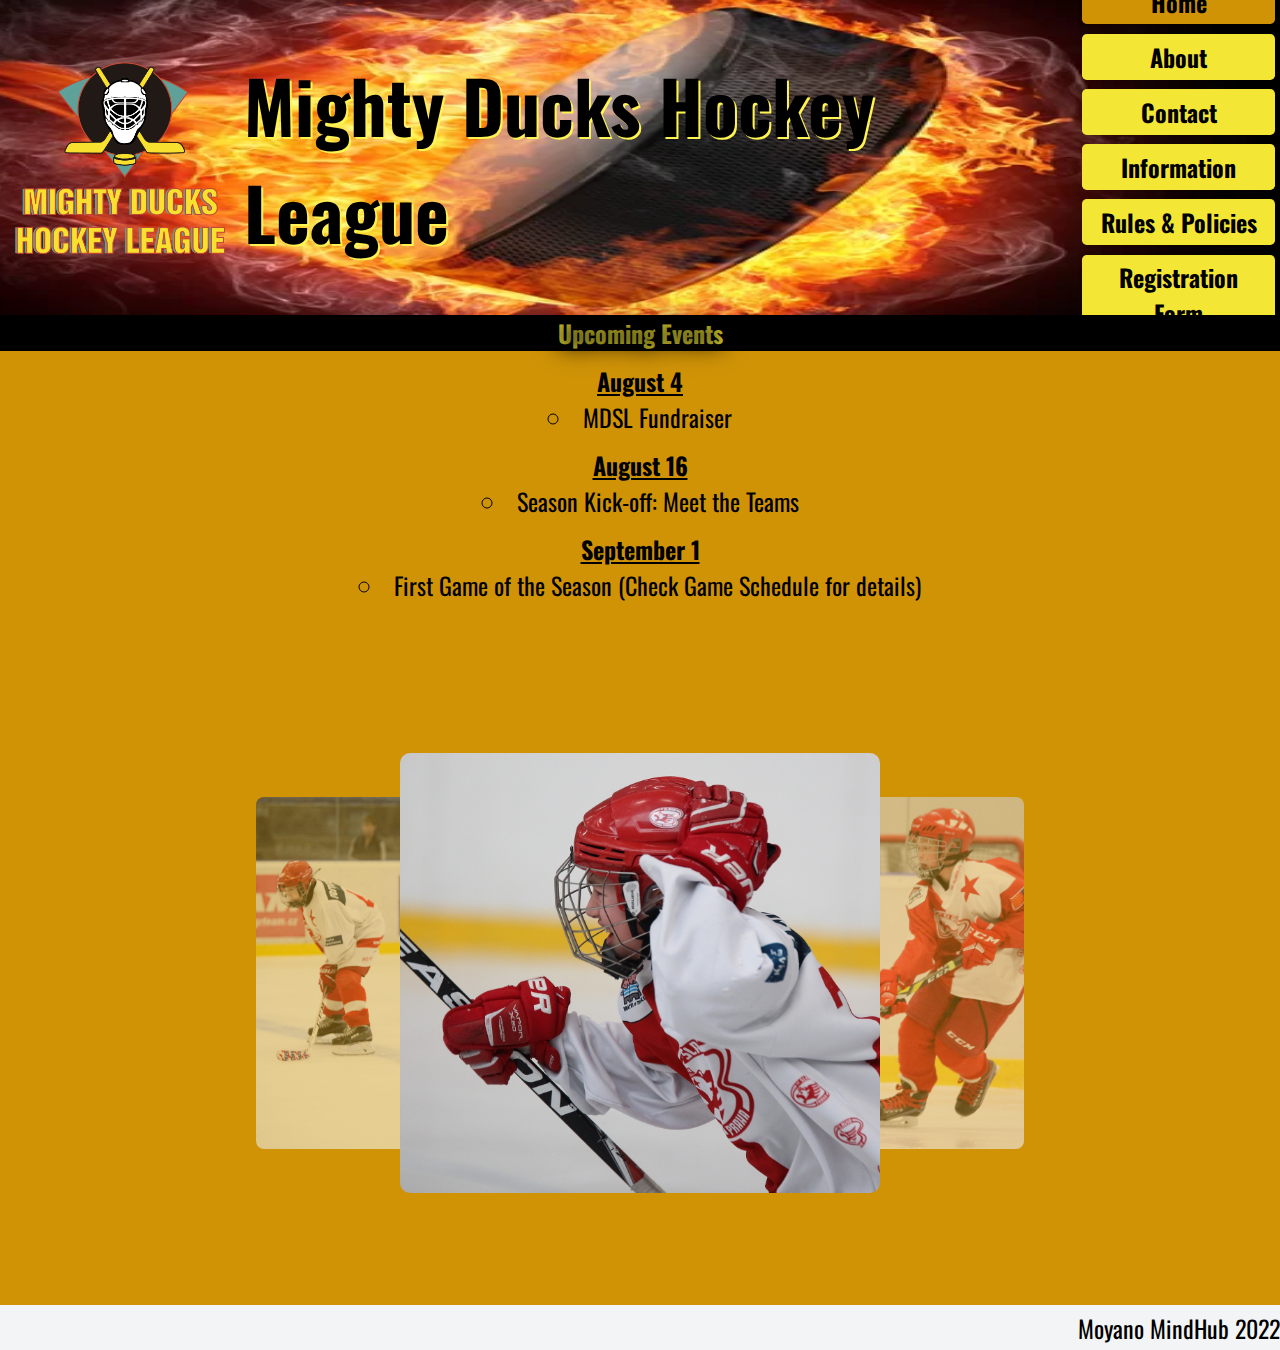
<file: index.html>
<!DOCTYPE html>
<html lang="en">

<head>
  <meta charset="UTF-8">
  <meta http-equiv="X-UA-Compatible" content="IE=edge">
  <meta name="viewport" content="width=device-width, initial-scale=1.0">
  <title>Rules&Policies</title>
  <link rel="preconnect" href="https://fonts.googleapis.com">
  <link rel="preconnect" href="https://fonts.gstatic.com" crossorigin>
  <link href="https://fonts.googleapis.com/css2?family=Oswald:wght@300&display=swap" rel="stylesheet">
  <link rel="stylesheet" href="./styles/style.css">
  <link rel="shortcut icon" href="./Assets/favicon.ico" type="image/x-icon">
</head>

<body>
  <header>
    <img src="./Assets/logo.png" width="250" height="250" alt="LOGO">
    <h1>Mighty Ducks Hockey League</h1>
    <nav>
      <a class="activate" href="#">Home</a>
      <a href="./about.html">About</a>
      <a href="./contact.html">Contact</a>
      <a href="./game_info.html">Information</a>
      <a href="./rules.html">Rules & Policies</a>
      <a href="./registration.html">Registration Form</a>
    </nav>
  </header>
  <main>
    <h3 data-text="Upcoming Events" class="luz">Upcoming Events</h3>
    <section class="section2">
      <h4>August 4</h4>
      <ul>
        <li>MDSL Fundraiser</li>
      </ul>
      <h4>August 16</h4>
      <ul>
        <li>Season Kick-off: Meet the Teams</li>
      </ul>
      <h4>September 1</h4>
      <ul>
        <li>First Game of the Season (Check Game Schedule for details)
        </li>
      </ul>
    </section>
    <div class="container__slider">
      <div class="container">
        <input type="radio" name="slider" id="item-1" checked>
        <input type="radio" name="slider" id="item-2">
        <input type="radio" name="slider" id="item-3">

        <div class="cards">
          <label class="card" for="item-1" id="selector-1">
            <img class="carrusel" src="./Assets/hockey1.jpg" alt="niñossjugando">
          </label>
          <label class="card" for="item-2" id="selector-2">
            <img class="carrusel" src="./Assets/hockey2.jpg" alt="niñosjugandooo2">
          </label>
          <label class="card" for="item-3" id="selector-3">
            <img class="carrusel" src="./Assets/hockey3.jpg" alt="niñosjugandox3">
          </label>
        </div>
      </div>
    </div>
  </main>
  <footer>
    <p>Moyano MindHub 2022</p>
  </footer>
</body>

</html>
</file>
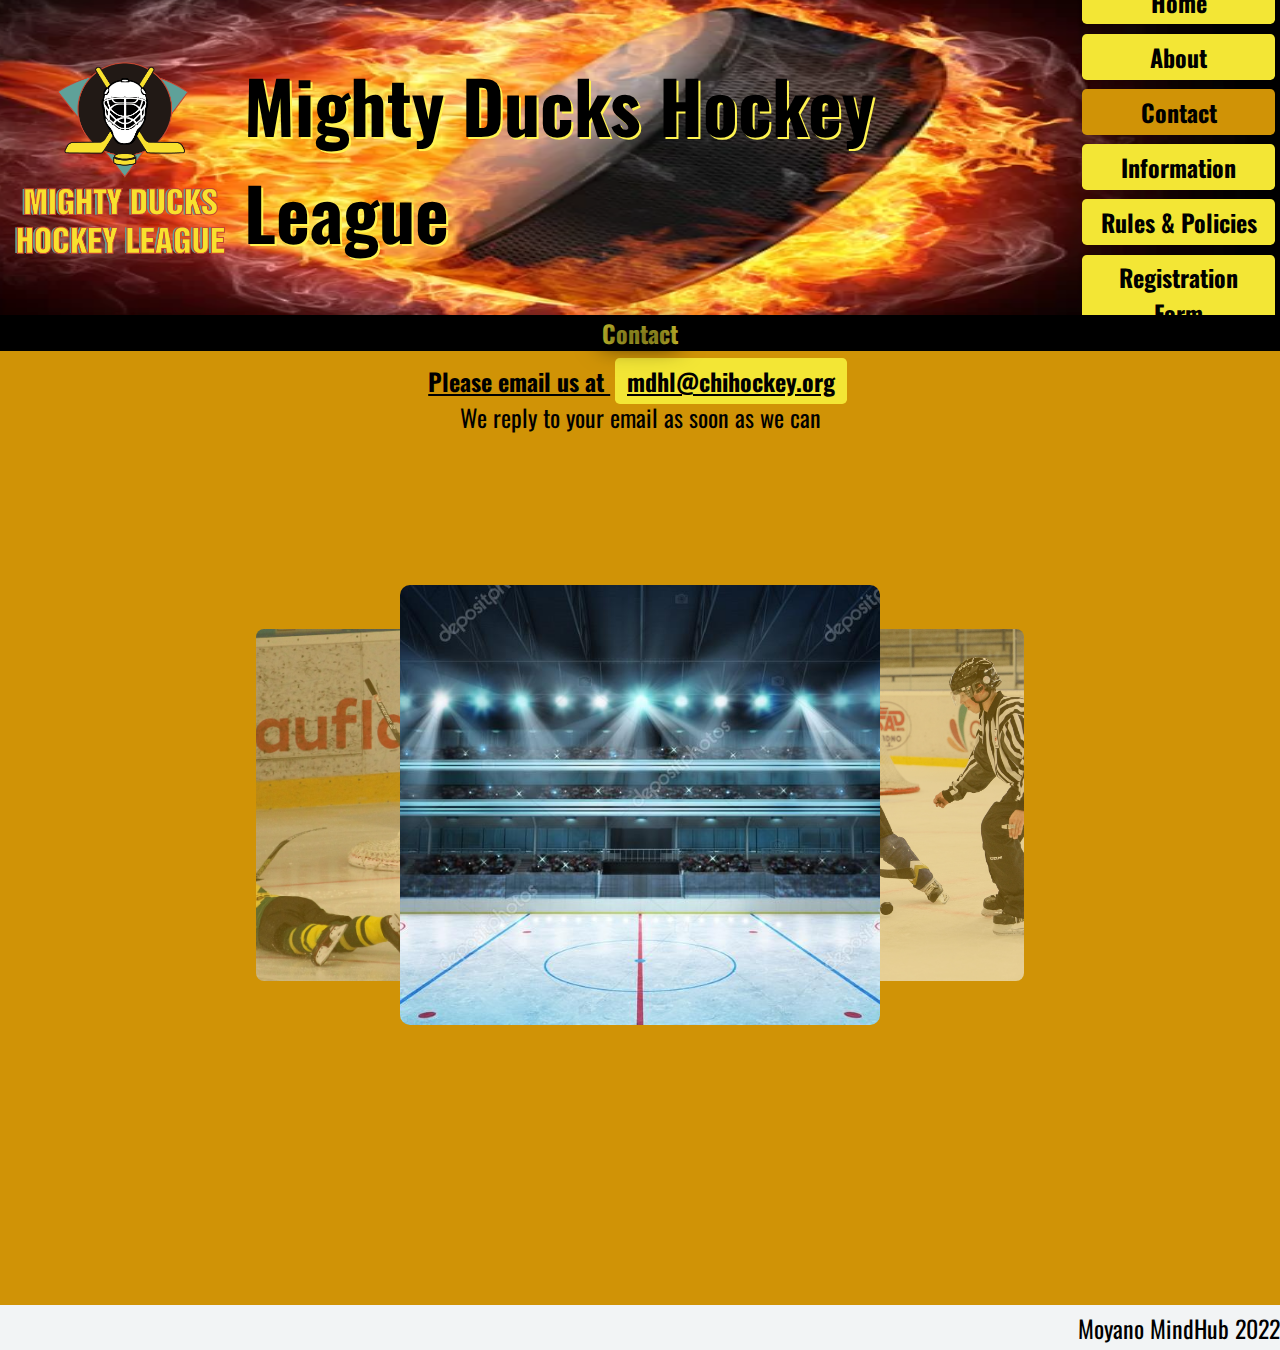
<file: contact.html>
<!DOCTYPE html>
<html lang="en">

<head>
  <meta charset="UTF-8">
  <meta http-equiv="X-UA-Compatible" content="IE=edge">
  <meta name="viewport" content="width=device-width, initial-scale=1.0">
  <title>Rules&Policies</title>
  <link rel="preconnect" href="https://fonts.googleapis.com">
  <link rel="preconnect" href="https://fonts.gstatic.com" crossorigin>
  <link href="https://fonts.googleapis.com/css2?family=Oswald:wght@300&display=swap" rel="stylesheet">
  <link rel="stylesheet" href="./styles/style.css">
  <link rel="shortcut icon" href="./Assets/favicon.ico" type="image/x-icon">
</head>

<body>
  <header>
    <img src="./Assets/logo.png" width="250" height="250" alt="LOGO">
    <h1>Mighty Ducks Hockey League</h1>
    <nav>
      <a href="./index.html">Home</a>
      <a href="./about.html">About</a>
      <a class="activate" href="#">Contact</a>
      <a href="./game_info.html">Information</a>
      <a href="./rules.html">Rules & Policies</a>
      <a href="./registration.html">Registration Form</a>
    </nav>
  </header>
  <main>
    <h3 data-text="Contact" class="luz">Contact</h3>
    <section class="section2">
      <h4>Please email us at <a href="mailto:mdhl@chihockey.org">mdhl@chihockey.org</a></h4>
      <p>We reply to your email as soon as we can</p><!-- ALT+SHIFT+A PARA COMENTAR -->
    </section>
    <div class="container__slider">
      <div class="container">
        <input type="radio" name="slider" id="item-1" checked>
        <input type="radio" name="slider" id="item-2">
        <input type="radio" name="slider" id="item-3">

        <div class="cards">
          <label class="card" for="item-1" id="selector-1">
            <img class="carrusel" src="./Assets/hockey6.jpg" alt="estadio">
          </label>
          <label class="card" for="item-2" id="selector-2">
            <img class="carrusel" src="./Assets/hockey4.jpg" alt="niñosjugando">
          </label>
          <label class="card" for="item-3" id="selector-3">
            <img class="carrusel" src="./Assets/hockey5.jpg" alt="estadioniños">
          </label>
        </div>
      </div>
    </div>
  </main>
  <footer>
    <p>Moyano MindHub 2022</p>
  </footer>
</body>

</html>
</file>
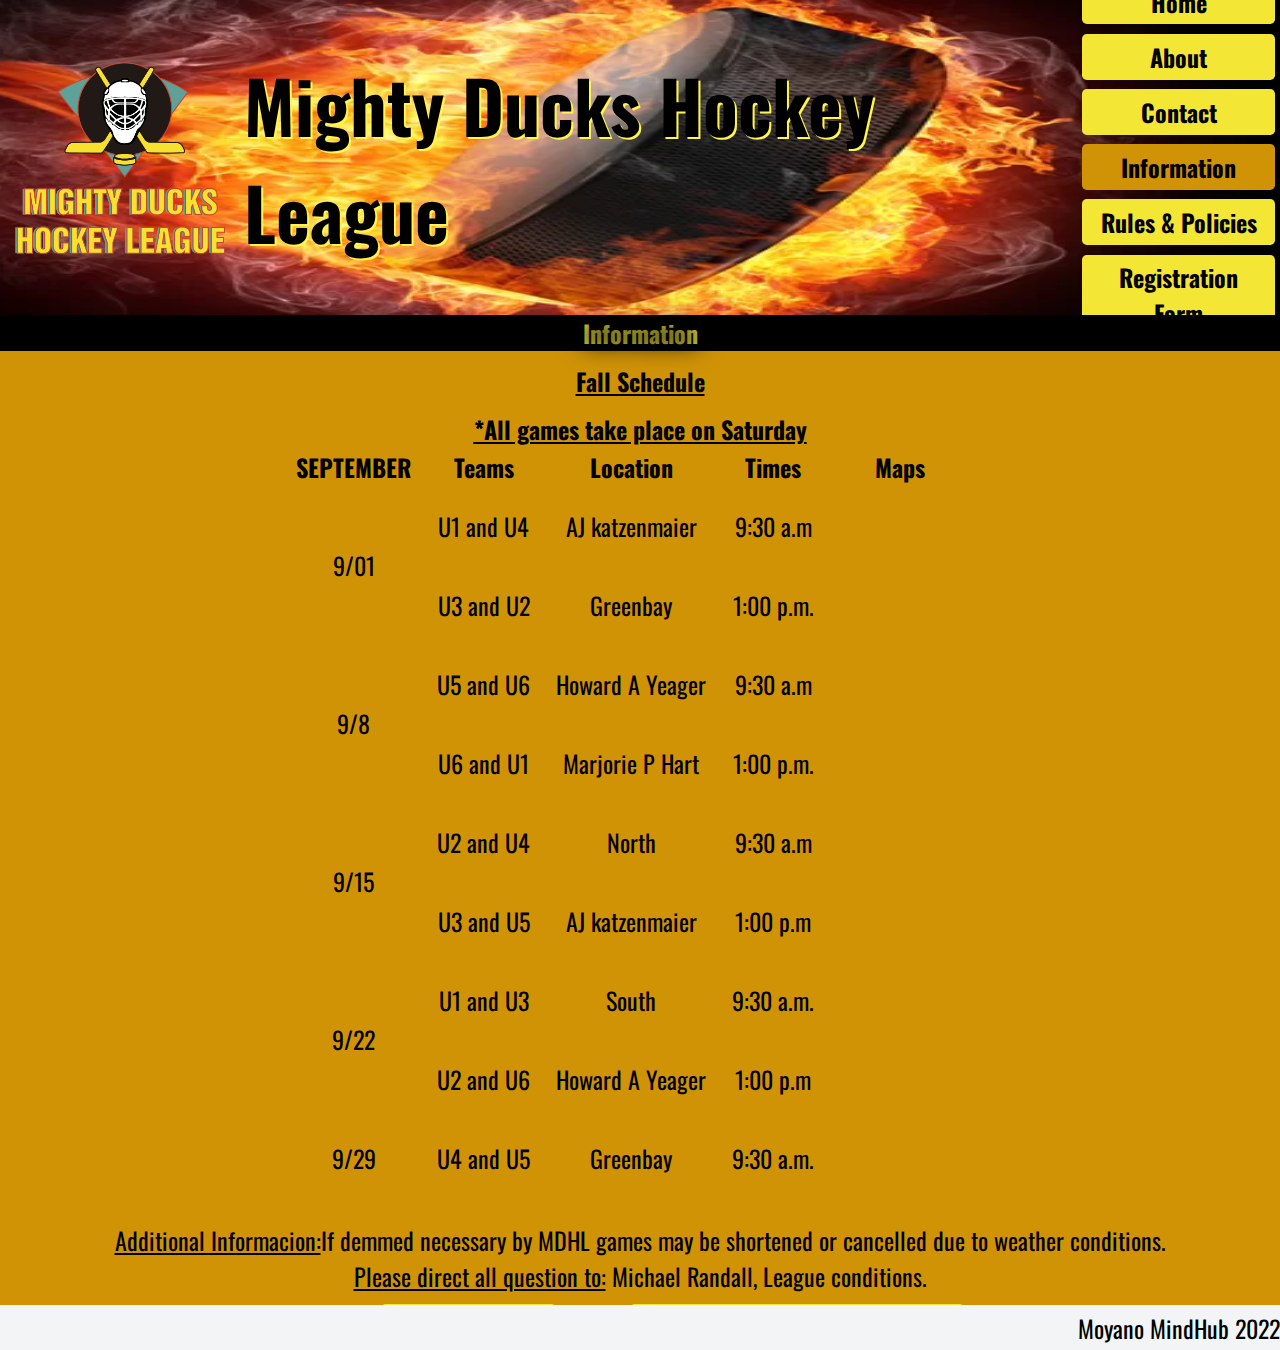
<file: game_info.html>
<!DOCTYPE html>
<html lang="en">

<head>
  <meta charset="UTF-8">
  <meta http-equiv="X-UA-Compatible" content="IE=edge">
  <meta name="viewport" content="width=device-width, initial-scale=1.0">
  <title>Rules&Policies</title>
  <link rel="preconnect" href="https://fonts.googleapis.com">
  <link rel="preconnect" href="https://fonts.gstatic.com" crossorigin>
  <link href="https://fonts.googleapis.com/css2?family=Oswald:wght@300&display=swap" rel="stylesheet">
  <link rel="stylesheet" href="./styles/style.css">
  <link rel="shortcut icon" href="./Assets/favicon.ico" type="image/x-icon">
</head>

<body>
  <header>
    <img src="./Assets/logo.png" width="250" height="250" alt="logo">
    <h1>Mighty Ducks Hockey League</h1>
    <nav>
      <a href="./index.html">Home</a>
      <a href="./about.html">About</a>
      <a href="./contact.html">Contact</a>
      <a class="activate" href="#">Information</a>
      <a href="./rules.html">Rules & Policies</a>
      <a href="./registration.html">Registration Form</a>
    </nav>
  </header>
  <main>
    <h3 data-text="Information" class="luz">Information</h3>
    <div class="table">
      <h4>Fall Schedule</h4>
      <h4><u>*All games take place on Saturday</u></h4>
    </div>
    <div class="tablita">
      <table>
        <thead>
          <tr>
            <th>SEPTEMBER</th>
            <th>Teams</th>
            <th>Location</th>
            <th>Times</th>
            <th>Maps</th>
          </tr>
        </thead>
        <tbody>
          <tr>
            <td rowspan="2">9/01</td>
            <td>U1 and U4</td>
            <td>AJ katzenmaier</td>
            <td>9:30 a.m</td>
            <td><iframe class="mapas"
                src="https://www.google.com/maps/embed?pb=!1m18!1m12!1m3!1d428092.72268279444!2d-68.56355336244559!3d-33.04397529041098!2m3!1f0!2f0!3f0!3m2!1i1024!2i768!4f13.1!3m3!1m2!1s0x880f932fbc6ba7cd%3A0xcf2bbe275c6da815!2sAJ%20Katzenmaier%20Academy!5e0!3m2!1ses-419!2sar!4v1657668652899!5m2!1ses-419!2sar"
                width="300" height="200" style="border:0;" allowfullscreen="" loading="lazy"
                referrerpolicy="no-referrer-when-downgrade"></iframe></td>
          </tr>
          <tr>
            <td>U3 and U2</td>
            <td>Greenbay</td>
            <td>1:00 p.m.</td>
            <td><iframe class="mapas"
                src="https://www.google.com/maps/embed?pb=!1m18!1m12!1m3!1d720227.8582943968!2d-87.94415445778787!3d45.15895041075122!2m3!1f0!2f0!3f0!3m2!1i1024!2i768!4f13.1!3m3!1m2!1s0x8802fba1b3eafaa9%3A0x8b36dbc401b6d8d7!2sAloft%20Green%20Bay!5e0!3m2!1ses-419!2sar!4v1657669895488!5m2!1ses-419!2sar"
                width="600" height="450" style="border:0;" allowfullscreen="" loading="lazy"
                referrerpolicy="no-referrer-when-downgrade"></iframe></td>
          </tr>
          <tr>
            <td rowspan="2">9/8</td>
            <td>U5 and U6</td>
            <td>Howard A Yeager</td>
            <td>9:30 a.m</td>
            <td><iframe class="mapas"
                src="https://www.google.com/maps/embed?pb=!1m18!1m12!1m3!1d1519393.1227102266!2d-88.05075941029861!3d41.94520447222134!2m3!1f0!2f0!3f0!3m2!1i1024!2i768!4f13.1!3m3!1m2!1s0x880feccac26b07c5%3A0x8b51fa5d6efe771a!2sHoward%20A.%20Yeager%20School%20(PREK-K)!5e0!3m2!1ses-419!2sar!4v1657669951587!5m2!1ses-419!2sar"
                width="600" height="450" style="border:0;" allowfullscreen="" loading="lazy"
                referrerpolicy="no-referrer-when-downgrade"></iframe></td>
          </tr>
          <tr>
            <td>U6 and U1</td>
            <td>Marjorie P Hart</td>
            <td>1:00 p.m.</td>
            <td><iframe class="mapas"
                src="https://www.google.com/maps/embed?pb=!1m18!1m12!1m3!1d1519393.1227102266!2d-88.05075941029861!3d41.94520447222134!2m3!1f0!2f0!3f0!3m2!1i1024!2i768!4f13.1!3m3!1m2!1s0x880fd30f2637f9d7%3A0xdbff5d5dfcfcfa35!2sMarjorie%20P%20Hart%20Elementary!5e0!3m2!1ses-419!2sar!4v1657670029269!5m2!1ses-419!2sar"
                width="600" height="450" style="border:0;" allowfullscreen="" loading="lazy"
                referrerpolicy="no-referrer-when-downgrade"></iframe></td>
          </tr>
          <tr>
            <td rowspan="2">9/15</td>
            <td>U2 and U4</td>
            <td>North</td>
            <td>9:30 a.m</td>
            <td><iframe class="mapas"
                src="https://www.google.com/maps/embed?pb=!1m18!1m12!1m3!1d1519393.1227102266!2d-88.05075941029861!3d41.94520447222134!2m3!1f0!2f0!3f0!3m2!1i1024!2i768!4f13.1!3m3!1m2!1s0x87e24b3c50c523b1%3A0x9494929a67517c4e!2sNorth%20Scott%20Senior%20High%20School!5e0!3m2!1ses-419!2sar!4v1657670082097!5m2!1ses-419!2sar"
                width="600" height="450" style="border:0;" allowfullscreen="" loading="lazy"
                referrerpolicy="no-referrer-when-downgrade"></iframe></td>
          </tr>
          <tr>
            <td>U3 and U5</td>
            <td>AJ katzenmaier</td>
            <td>1:00 p.m</td>
            <td><iframe class="mapas"
                src="https://www.google.com/maps/embed?pb=!1m18!1m12!1m3!1d428092.72268279444!2d-68.56355336244559!3d-33.04397529041098!2m3!1f0!2f0!3f0!3m2!1i1024!2i768!4f13.1!3m3!1m2!1s0x880f932fbc6ba7cd%3A0xcf2bbe275c6da815!2sAJ%20Katzenmaier%20Academy!5e0!3m2!1ses-419!2sar!4v1657668652899!5m2!1ses-419!2sar"
                width="300" height="200" style="border:0;" allowfullscreen="" loading="lazy"
                referrerpolicy="no-referrer-when-downgrade"></iframe></td>
          </tr>
          <tr>
            <td rowspan="2">9/22</td>
            <td>U1 and U3</td>
            <td>South</td>
            <td>9:30 a.m.</td>
            <td><iframe class="mapas"
                src="https://www.google.com/maps/embed?pb=!1m18!1m12!1m3!1d1519393.1227102266!2d-88.05075941029861!3d41.94520447222134!2m3!1f0!2f0!3f0!3m2!1i1024!2i768!4f13.1!3m3!1m2!1s0x880fba92557eb37b%3A0xa82a113afe317dac!2sSouth%20Middle%20School!5e0!3m2!1ses-419!2sar!4v1657670170948!5m2!1ses-419!2sar"
                width="600" height="450" style="border:0;" allowfullscreen="" loading="lazy"
                referrerpolicy="no-referrer-when-downgrade"></iframe>
            </td>
          </tr>
          <tr>
            <td>U2 and U6</td>
            <td>Howard A Yeager</td>
            <td>1:00 p.m</td>
            <td><iframe class="mapas"
                src="https://www.google.com/maps/embed?pb=!1m18!1m12!1m3!1d1519393.1227102266!2d-88.05075941029861!3d41.94520447222134!2m3!1f0!2f0!3f0!3m2!1i1024!2i768!4f13.1!3m3!1m2!1s0x880feccac26b07c5%3A0x8b51fa5d6efe771a!2sHoward%20A.%20Yeager%20School%20(PREK-K)!5e0!3m2!1ses-419!2sar!4v1657669951587!5m2!1ses-419!2sar"
                width="600" height="450" style="border:0;" allowfullscreen="" loading="lazy"
                referrerpolicy="no-referrer-when-downgrade"></iframe></td>
          </tr>
          <tr>
            <td>9/29</td>
            <td>U4 and U5</td>
            <td>Greenbay</td>
            <td>9:30 a.m.</td>
            <td><iframe class="mapas"
                src="https://www.google.com/maps/embed?pb=!1m18!1m12!1m3!1d1519393.1227102266!2d-88.05075941029861!3d41.94520447222134!2m3!1f0!2f0!3f0!3m2!1i1024!2i768!4f13.1!3m3!1m2!1s0x8802f9c7297904b5%3A0x81c52e6e5bb8024a!2sGreen%20Bay%20Southwest%20High%20School!5e0!3m2!1ses-419!2sar!4v1657670285494!5m2!1ses-419!2sar"
                width="600" height="450" style="border:0;" allowfullscreen="" loading="lazy"
                referrerpolicy="no-referrer-when-downgrade"></iframe></td>

          </tr>

        </tbody>

      </table>
    </div>
    <div class="ultimo">
      <p><u>Additional Informacion:</u>If demmed necessary by MDHL games may be shortened
        or cancelled due to weather conditions.</p>

      <p><u>Please direct all question to:</u> Michael Randall, League conditions.</p>
      <br>
      <p><u>Phone :</u><a href="tel:(630)6908132">(630) 690 8132</a> Email: <a
          href="mailto:michael.randall@chihockey.org">michael.randall@chihockey.org</a>
      </p>
    </div>
  </main>
  <footer>
    <p>Moyano MindHub 2022</p>
  </footer>
</body>

</html>
</file>
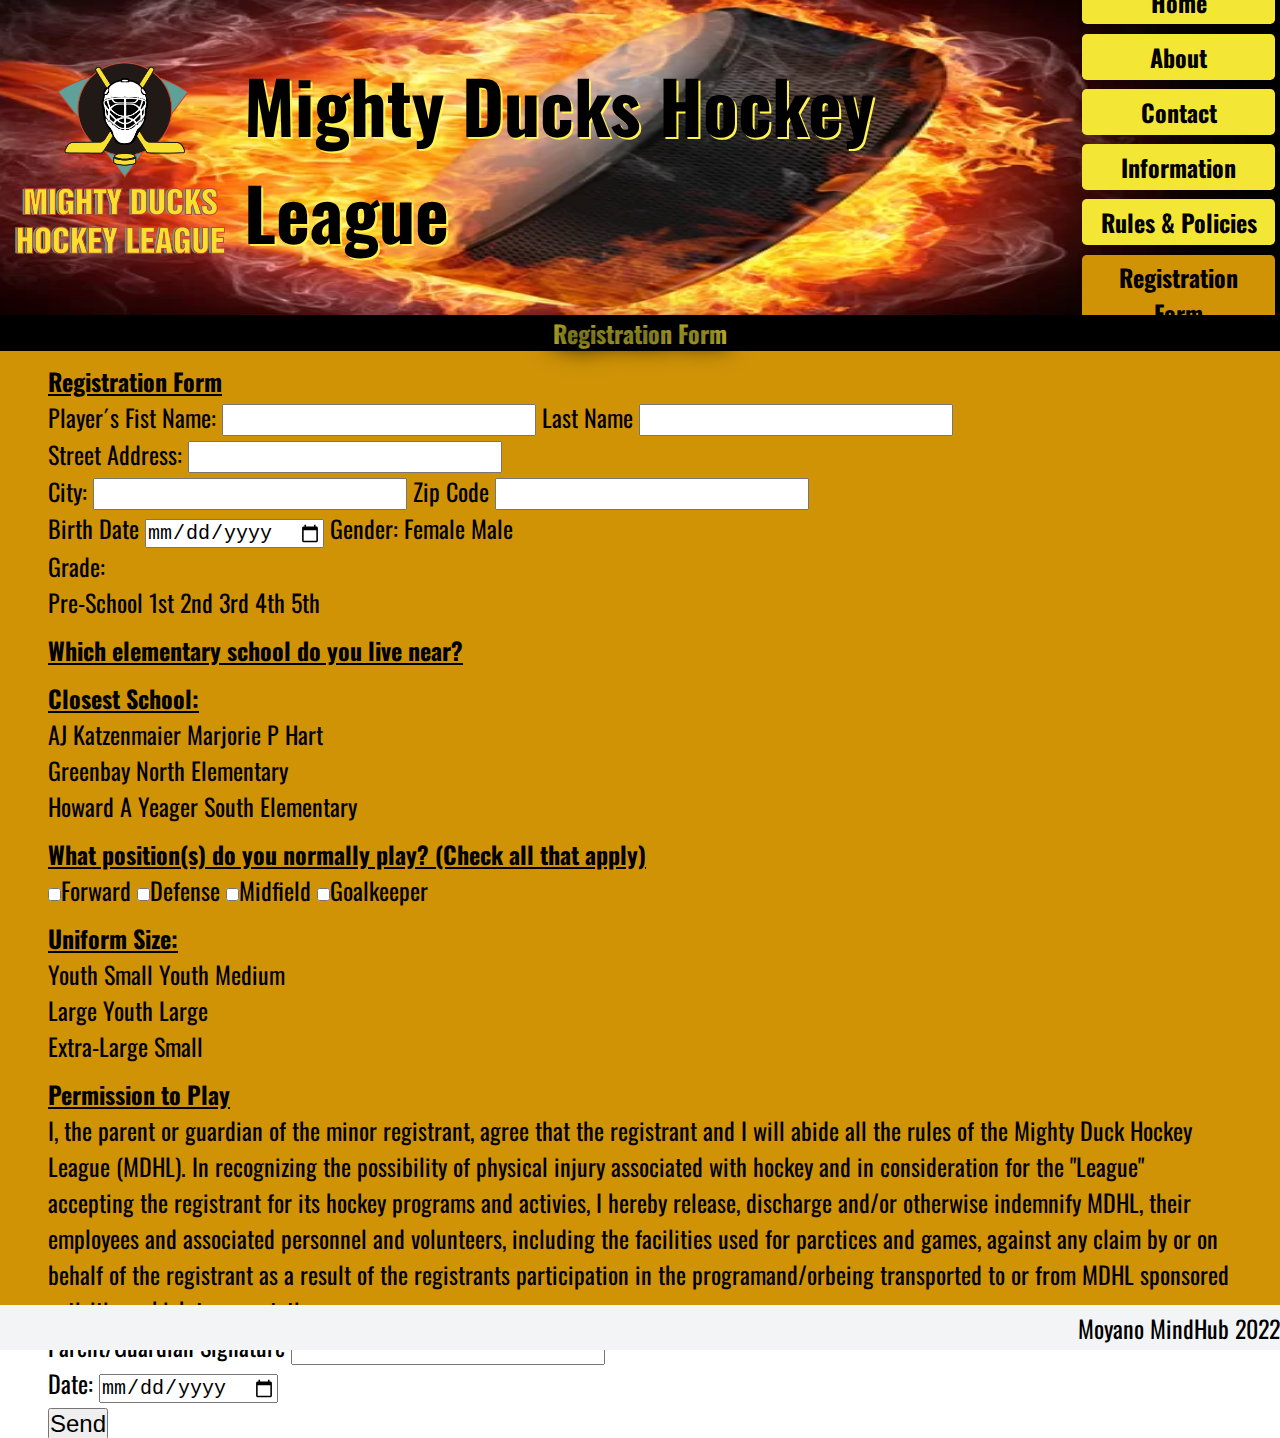
<file: registration.html>
<!DOCTYPE html>
<html lang="en">

<head>
  <meta charset="UTF-8">
  <meta http-equiv="X-UA-Compatible" content="IE=edge">
  <meta name="viewport" content="width=device-width, initial-scale=1.0">
  <title>Rules&Policies</title>
  <link rel="preconnect" href="https://fonts.googleapis.com">
  <link rel="preconnect" href="https://fonts.gstatic.com" crossorigin>
  <link href="https://fonts.googleapis.com/css2?family=Oswald:wght@300&display=swap" rel="stylesheet">
  <link rel="stylesheet" href="./styles/style.css">
  <link rel="shortcut icon" href="./Assets/favicon.ico" type="image/x-icon">
</head>

<body>
  <header>
    <img src="./Assets/logo.png" width="250" height="250" alt="LOGO">
    <h1>Mighty Ducks Hockey League</h1>
    <nav>
      <a href="./index.html">Home</a>
      <a href="./about.html">About</a>
      <a href="./contact.html">Contact</a>
      <a href="./game_info.html">Information</a>
      <a href="./rules.html">Rules & Policies</a>
      <a class="activate" href="#">Registration Form</a>
    </nav>
  </header>
  <main>
    <h3 data-text="Registration Form" class="luz">Registration Form</h3>
    <section>
      <h4>Registration Form</h4>
      <form action="./show_data.html" method="get">
        <!--LINKEO SHOW DATA METHOT GET-->
        <label>
          Player´s Fist Name:
          <input type="text" name="Firt Name">
        </label>
        <label>
          Last Name
          <input type="text" name="Last Name">
        </label>
        <fieldset>
          <label>
            Street Address:
            <input type="text" name="Street Address">
          </label>
        </fieldset>
        <label>
          City:
          <input type="text" name="City">
        </label>
        <label>
          Zip Code
          <input type="text" name="ZipCode">
        </label>
        <fieldset>
          <!--SIRVE PARA SEPARAR COMO UN DIV O BR-->
          <label>
            Birth Date
            <input type="date" name="Birth">
          </label>

          Gender:
          Female<input type="radio" name="sexo" value="Female">
          Male<input type="radio" name="sexo" value="Male">
        </fieldset>
        <fieldset>
          <legend>
            Grade:</legend>
          <input type="radio" name="Grade" value="Pre-School">Pre-School
          <input type="radio" name="Grade" value="1st">1st
          <input type="radio" name="Grade" value="2nd">2nd
          <input type="radio" name="Grade" value="3rd">3rd
          <input type="radio" name="Grade" value="4th">4th
          <input type="radio" name="Grade" value="5th">5th

        </fieldset>
        <h4>
          Which elementary school do you live near?
        </h4>

        <h4>Closest School:</h4>

        <input type="radio" name="School" value="AJ Katzenmaier">AJ Katzenmaier
        <input type="radio" name="School" value="Marjorie P Hart">Marjorie P Hart
        <br>
        <input type="radio" name="School" value="Greenbay">Greenbay
        <input type="radio" name="School" value="North Elementary">North Elementary
        <br>
        <input type="radio" name="School" value="Howard A Yeager">Howard A Yeager
        <input type="radio" name="School" value="South Elementary">South Elementary

        <h4>What position(s) do you normally play? (Check all that apply)</h4>
        <input type="checkbox" name="Position" value="Forward">Forward
        <input type="checkbox" name="Position" value="Defense">Defense
        <input type="checkbox" name="Position" value="Midfield">Midfield
        <input type="checkbox" name="Position" value="Goalkeeper">Goalkeeper


        <h4>Uniform Size:</h4>
        <input type="radio" name="Size" value="Youth Small">Youth Small
        <input type="radio" name="Size" value="Youth Medium">Youth Medium
        <br>
        <input type="radio" name="Size" value="Large">Large
        <input type="radio" name="Size" value="Youth Large">Youth Large
        <br>
        <input type="radio" name="Size" value="Extra-Large">Extra-Large
        <input type="radio" name="Size" value="Small">Small

        <h4>Permission to Play</h4>
        <p> I, the parent or guardian of the minor registrant, agree that the registrant and I will abide all the rules
          of the
          Mighty Duck Hockey League (MDHL). In recognizing the possibility of physical injury associated with hockey and
          in
          consideration for the "League" accepting the registrant for its hockey programs and activies, I hereby
          release, discharge and/or otherwise indemnify MDHL, their employees and associated personnel and volunteers,
          including the facilities used for parctices and games, against any claim by or on behalf of the registrant as
          a result of the registrants participation in the programand/orbeing transported to or from MDHL sponsored
          activities, which transportation.
        </p>

        <fieldset>
          <label>
            Parent/Guardian Signature
            <input type="text" name="Signature">
          </label>
        </fieldset>
        <fieldset>
          <label>
            Date:
            <input type="date" name="Date">
          </label>
        </fieldset>
        <input type="submit" value="Send">
        <!--SUBMIT PARA ENVIAR DATOS-->

      </form>
    </section>
  </main>
  <footer>
    <p>Moyano MindHub 2022</p>
  </footer>
</body>

</html>
</file>
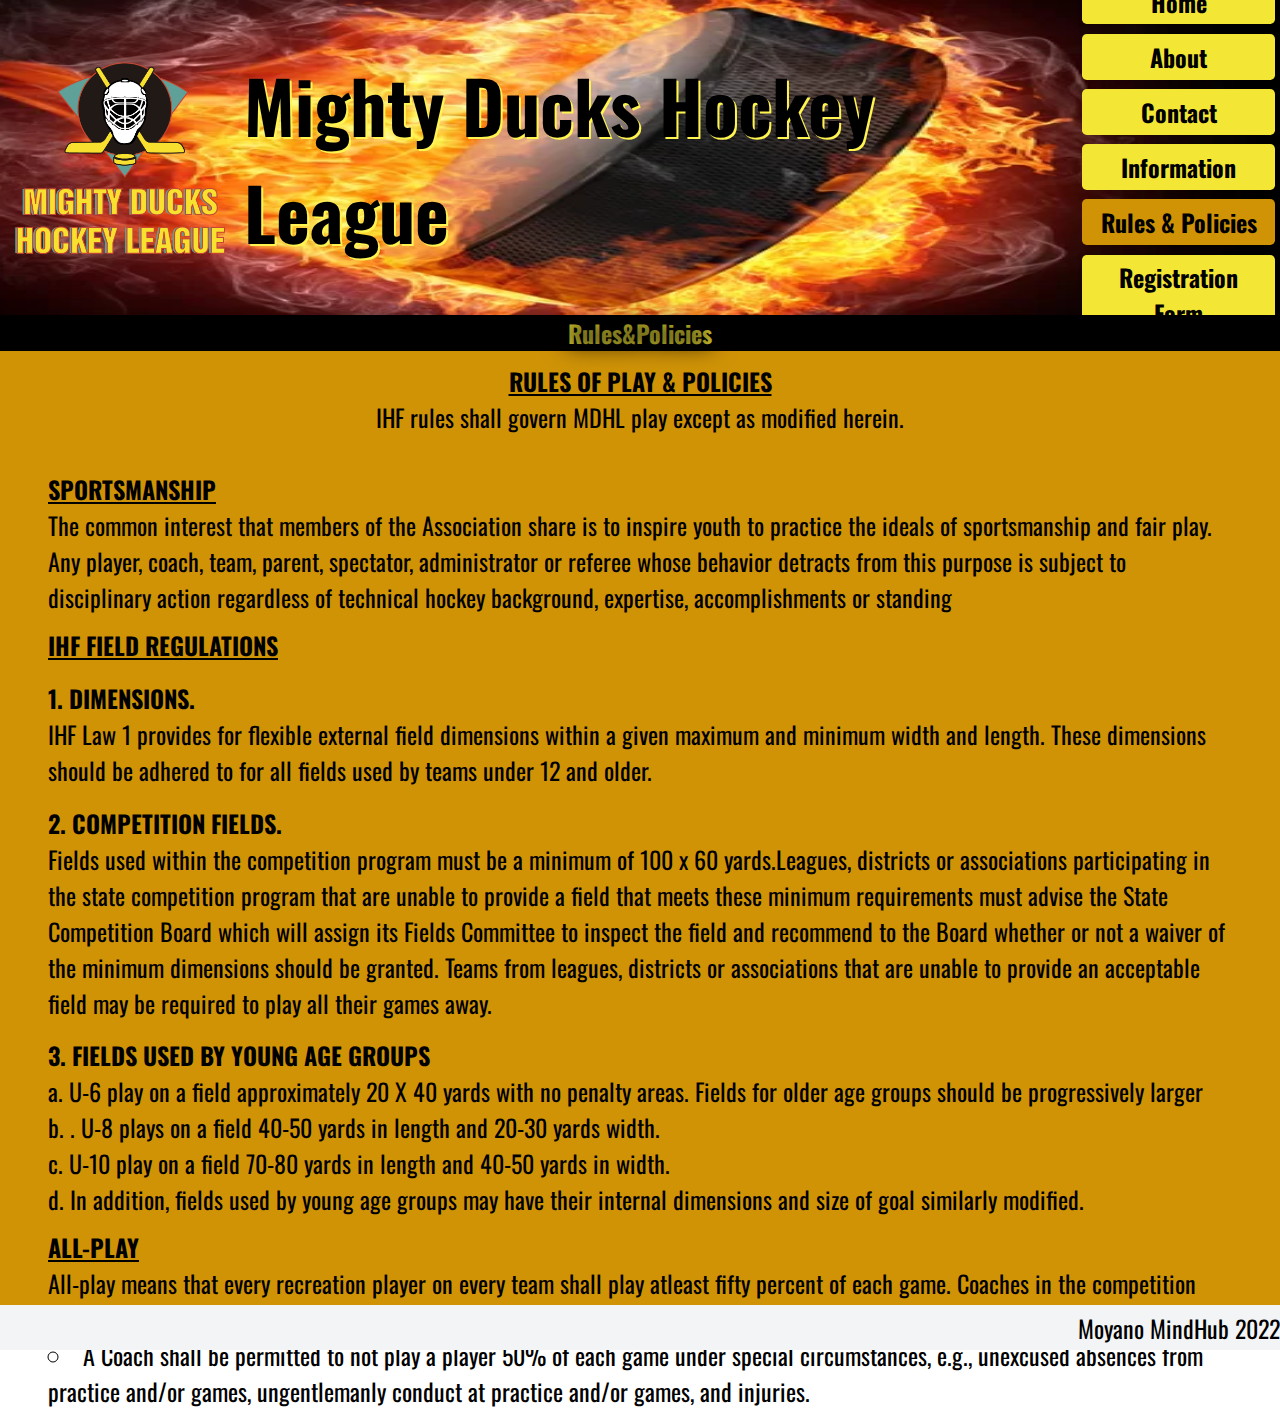
<file: rules.html>
<!DOCTYPE html>
<html lang="en">

<head>
  <meta charset="UTF-8">
  <meta http-equiv="X-UA-Compatible" content="IE=edge">
  <meta name="viewport" content="width=device-width, initial-scale=1.0">
  <title>Rules&Policies</title>
  <link rel="preconnect" href="https://fonts.googleapis.com">
  <link rel="preconnect" href="https://fonts.gstatic.com" crossorigin>
  <link href="https://fonts.googleapis.com/css2?family=Oswald:wght@300&display=swap" rel="stylesheet">
  <link rel="stylesheet" href="./styles/style.css">
  <link rel="shortcut icon" href="./Assets/favicon.ico" type="image/x-icon">
</head>

<body>
  <header>
    <img src="./Assets/logo.png" width="250" height="250" alt="logo">
    <h1>Mighty Ducks Hockey League</h1>
    <nav>
      <a href="./index.html">Home</a>
      <a href="./about.html">About</a>
      <a href="./contact.html">Contact</a>
      <a href="./game_info.html">Information</a>
      <a class="activate" href="#">Rules & Policies</a>
      <a href="./registration.html">Registration Form</a>
    </nav>
  </header>
  <main>
    <h3 data-text="Rules&Policies" class="luz">Rules&Policies</h3>

    <section class="rules">
      <h4>RULES OF PLAY & POLICIES</h4>
      <p>IHF rules shall govern MDHL play except as modified herein.</p>
    </section>


    <section>
      <h4>SPORTSMANSHIP</h4>
      <p>The common interest that members of the Association share is to inspire
        youth to practice the ideals of sportsmanship and fair play. Any player, coach,
        team, parent, spectator, administrator or referee whose behavior detracts from
        this purpose is subject to disciplinary action regardless of technical hockey
        background, expertise, accomplishments or standing</p>

      <h4>IHF FIELD REGULATIONS</h4>

      <dl>
        <dt>1. DIMENSIONS.</dt>
        <dd>IHF Law 1 provides for flexible external field dimensions within
          a given maximum and minimum width and length. These dimensions should be
          adhered to for all fields used by teams under 12 and older.
        </dd>
        <dt>2. COMPETITION FIELDS.</dt>
        <dd>Fields used within the competition program must be
          a minimum of 100 x 60 yards.Leagues, districts or associations participating in
          the state competition program that are unable to provide a field that meets these
          minimum requirements must advise the State Competition Board which will
          assign its Fields Committee to inspect the field and recommend to the Board
          whether or not a waiver of the minimum dimensions should be granted. Teams
          from leagues, districts or associations that are unable to provide an acceptable
          field may be required to play all their games away.</dd>
        <dt>3. FIELDS USED BY YOUNG AGE GROUPS</dt>
        <dd>
          <ol type="a">
            <li> U-6 play on a field approximately 20 X 40 yards with no penalty areas. Fields
              for older age groups should be progressively larger</li>
            <li>. U-8 plays on a field 40-50 yards in length and 20-30 yards width.</li>
            <li>U-10 play on a field 70-80 yards in length and 40-50 yards in width.</li>
            <li>In addition, fields used by young age groups may have their internal
              dimensions and size of goal similarly modified.</li>
          </ol>
        </dd>
      </dl>
      <h4>ALL-PLAY</h4>
      <p>All-play means that every recreation player on every team shall play atleast
        fifty percent of each game. Coaches in the competition program are encouraged
        to play their players 50% of each game.</p>
      <ul>
        <li>A Coach shall be permitted to not play a player 50% of each game
          under special circumstances, e.g., unexcused absences from practice
          and/or games, ungentlemanly conduct at practice and/or games, and
          injuries.</li>
      </ul>

    </section>

  </main>
  <footer>
    <p>Moyano MindHub 2022</p>
  </footer>
</body>

</html>
</file>
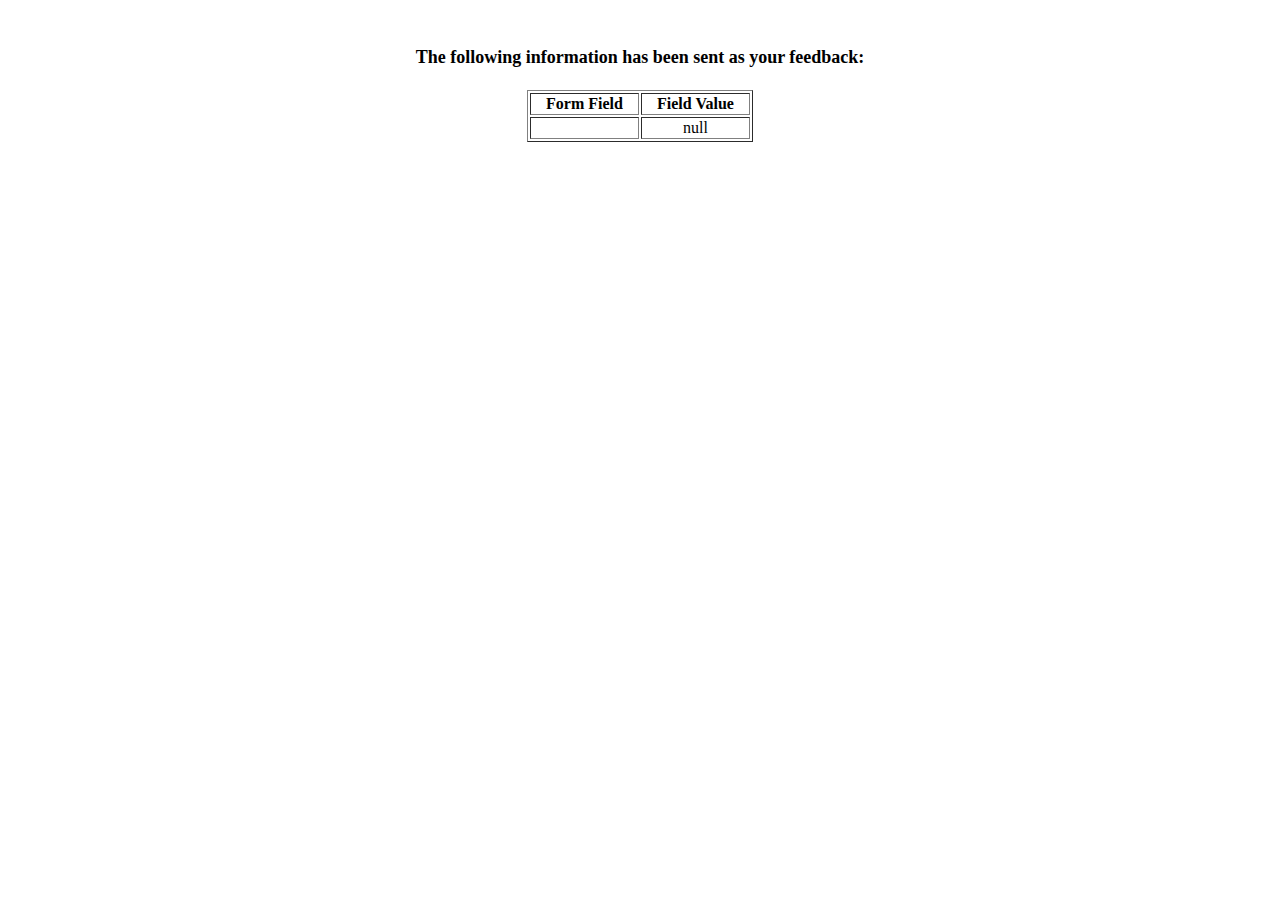
<file: show_data.html>
<html>

<head>
  <title>Feedback Sent</title>
</head>

<body>
  <p align=center>&nbsp;</p>
  <h1 align=center>
    <font size="+1">The following information has been sent as your
      feedback:</font>
  </h1>

  <table border="1" align=center width="226">
    <tr>
      <th align="center">Form Field</th>
      <th align="center">Field Value</th>
    </tr>

    <script language="javascript">
      var args = location.search.substr(1).split('&');
      for (var i = 0; i < args.length; ++i) {
        var parts = args[i].split('=');
        if (parts != null) {
          var field = parts[0];
          var value = parts[1];
          if (value == null) {
            value = "null"
          }
          else {
            value = '"' + unescape(value.replace(/\+/g, ' ')) + '"';
          }

          document.writeln('<tr><td align="center">' + field + '</td>');
          document.writeln('<td align="center">' + value + '</td></tr>');
        }
      }
    </script>

    <noscript>
      <tr>
        <td>
          <p>You need to turn on Javascript in your browser.</p>

          <p>In Microsoft Internet Explorer 4 or greater:</p>
          <ul>
            <li>From the "Tools" menu (in IE 4, it's the "View" menu), select "Internet Options".</li>
            <li>Click on the "Security" tab.</li>
            <li>Click on the "Custom Level" button. (In IE 4, select "Custom"
              and then click on "Settings...".)</li>
            <li>Under "Active scripting" make sure "Enable" is selected.</li>
          </ul>

          <p>In Netscape version 4 or greater:</p>
          <ul>
            <li>From the <b>Edit</b> menu, select <b>Preferences</b>.</li>
            <li>In the <b>Category</b> list on the left, click on the word "Advanced".</li>
            <li>In the panel on the right, make sure "Enable JavaScript" is checked.</li>
            <li>Click the <b>OK</b> button.</li>
          </ul>

        </td>
      </tr>
    </noscript>

  </table>
</body>

</html>
</file>
<file: styles/style.css>
* {
  margin: 0;
  padding: 0;
  box-sizing: border-box;
  font-size: x-large;
}

body {
  display: flex;
  flex-direction: column;
  font-family: "Oswald", sans-serif;
  font-size: xx-large;
}

header {
  height: 35vh;
  width: 100%;
  background-color: rgb(145, 31, 31);
  display: flex;
  align-items: center;
  justify-content: space-around;
  background-image: url(./nueva4.jpg);
  object-fit: cover;
  background-position: center;
  background-position: right;
  background-position: right;
  background-size: 70rem 20rem;
}
h1 {
  text-shadow: 2px 2px #fff450;
  font-size: 3rem;
}
h3 {
  --var-color: #f3e635;
}
.luz {
  font-size: 1rem;
  color: var(--var-color);
  position: relative;
  font-weight: bold;
}

.luz::before {
  position: absolute;
  content: attr(data-text);
  text-shadow: 0px 0px 20px var(--var-color);
  filter: blur(10px) brightness(0);
  animation: flicker 2s linear forwards;
  animation-delay: 1s;
}

@keyframes flicker {
  0% {
    filter: blur(5px) brightness(1);
  }
  3% {
    filter: blur(5px) brightness(0);
  }

  6% {
    filter: blur(5px) brightness(0);
  }
  7% {
    filter: blur(5px) brightness(1);
  }
  8% {
    filter: blur(5px) brightness(0);
  }
  9% {
    filter: blur(5px) brightness(1);
  }
  10% {
    filter: blur(5px) brightness(0);
  }
  20% {
    filter: blur(5px) brightness(1);
  }
}

nav {
  display: flex;
  flex-direction: column;
  text-align: center;
  font-size: 0.4rem;
  text-decoration: none;
}

a:hover {
  background-color: #d09306;
  color: #000000;
}

.activate {
  /* LO PONGO EN LOS A*/
  background-color: #d09306; /*QUE QUEDE ACTIVADO EL QUE TOQUE*/
}

a {
  text-decoration: none;
  font-weight: bold;
  color: rgb(0, 0, 0);
  background-color: #f3e635;
  padding: 0.2rem 0.5rem 0.2rem 0.5rem;
  border-radius: 0.2rem;
  margin: 0.2rem; /*DAMOS ESPACIO A LOS BOTONES*/
  /*box-shadow: 2px 2px orangered;*/
}

main {
  display: flex;
  flex-direction: column;
  height: 110vh;
  width: 100%;
  background-color: #d09306;
}
h3 {
  background-color: black;
  color: white;
  text-align: center;
}
h4 {
  text-decoration: underline;
  margin-top: 0.5rem;
}

section {
  display: flex;
  flex-direction: column;
  margin-left: 2rem;
  margin-right: 2rem;
  font-size: x-small;
}
.section2 {
  display: flex;
  flex-direction: column;
  align-items: center;
  margin-left: 2rem;
  margin-right: 2rem;
  font-size: x-small;
}

.rules {
  text-align: center;
  margin-bottom: 1rem;
}

dt {
  font-weight: bold;
  margin-top: 0.7rem;
}

li {
  list-style-position: inside; /*DEJAR POR DENTRO DE LA CAJA*/
}
ul {
  list-style-type: circle;
}

.imagenes {
  display: flex;
  margin-left: 2rem;
  margin-right: 2rem;
  justify-content: center;
}

footer {
  height: 5vh;
  width: 100%;
  display: flex;
  background-color: #f2f4f5;
  flex-direction: row-reverse;
  align-items: center;
  font-size: 0.5rem;
}

.table {
  font-size: xx-small;
  text-align: center;
}

.tablita {
  display: flex;
  flex-direction: row;
  align-items: center;
  justify-content: center;
  font-size: x-small;
}

.ultimo {
  font-size: x-small;
  text-align: center;
  margin: 1rem;
}

table {
  text-align: center;
}

th {
  padding-right: 1rem;
}

td {
  padding-right: 1rem;
}

tr:hover {
  /*PASADA DE TABLA MOUSE*/
  background-color: #f3e635;
  color: rgb(0, 0, 0);
}

.imagenes {
  border: #797e80;
  flex-direction: column;
  align-items: center;
  margin-top: 3rem;
}

#IMAGE {
  border: 0.1rem solid chocolate;
  border-radius: 2rem;
}
.mapas {
  height: 70px; /*tenia 42*/
  width: 120px;
  border-radius: 0.5rem;
}

#IMAG2 {
  border: 0.1rem solid chocolate;
  border-radius: 2rem;
  margin-top: 3rem;
}

form {
  border: none;
}
fieldset {
  border: none;
}

/*CARRUSEL*/
.container__slider {
  height: 500px;
  display: flex;
  align-items: center;
  justify-content: center;
  padding: 30px 10px;
}

input[type="radio"] {
  display: none;
}

.container {
  width: 100%;
  max-width: 800px;
  height: 100%;
  max-height: 600px;
  transform-style: preserve-3d;
  display: flex;
  justify-content: center;
  align-items: center;
}

.cards {
  position: relative;
  width: 100%;
  height: 100%;
  margin-top: 10rem;
}

.card {
  position: absolute;
  width: 60%;
  height: 100%;
  left: 0;
  right: 0;
  margin: auto;
  cursor: pointer;
  transition: transform 0.4s cubic-bezier(0.165, 0.84, 0.44, 1);
}

.carrusel {
  width: 100%;
  height: 100%;
  border-radius: 10px;
  -o-object-fit: cover;
  object-fit: cover;
}

#item-2:checked ~ .cards #selector-1,
#item-1:checked ~ .cards #selector-3,
#item-3:checked ~ .cards #selector-2 {
  transform: translateX(-40%) scale(0.8);
  opacity: 0.6;
  z-index: 0;
}

#item-3:checked ~ .cards #selector-1,
#item-1:checked ~ .cards #selector-2,
#item-2:checked ~ .cards #selector-3 {
  transform: translateX(40%) scale(0.8);
  opacity: 0.6;
  z-index: 0;
}

#item-1:checked ~ .cards #selector-1,
#item-2:checked ~ .cards #selector-2,
#item-3:checked ~ .cards #selector-3 {
  transform: translateX(0) scale(1);
  z-index: 1;
}

/*gif*/
.gif {
  display: flex;
  align-items: center;
  justify-content: center;
  margin: 5rem;
}
</file>
